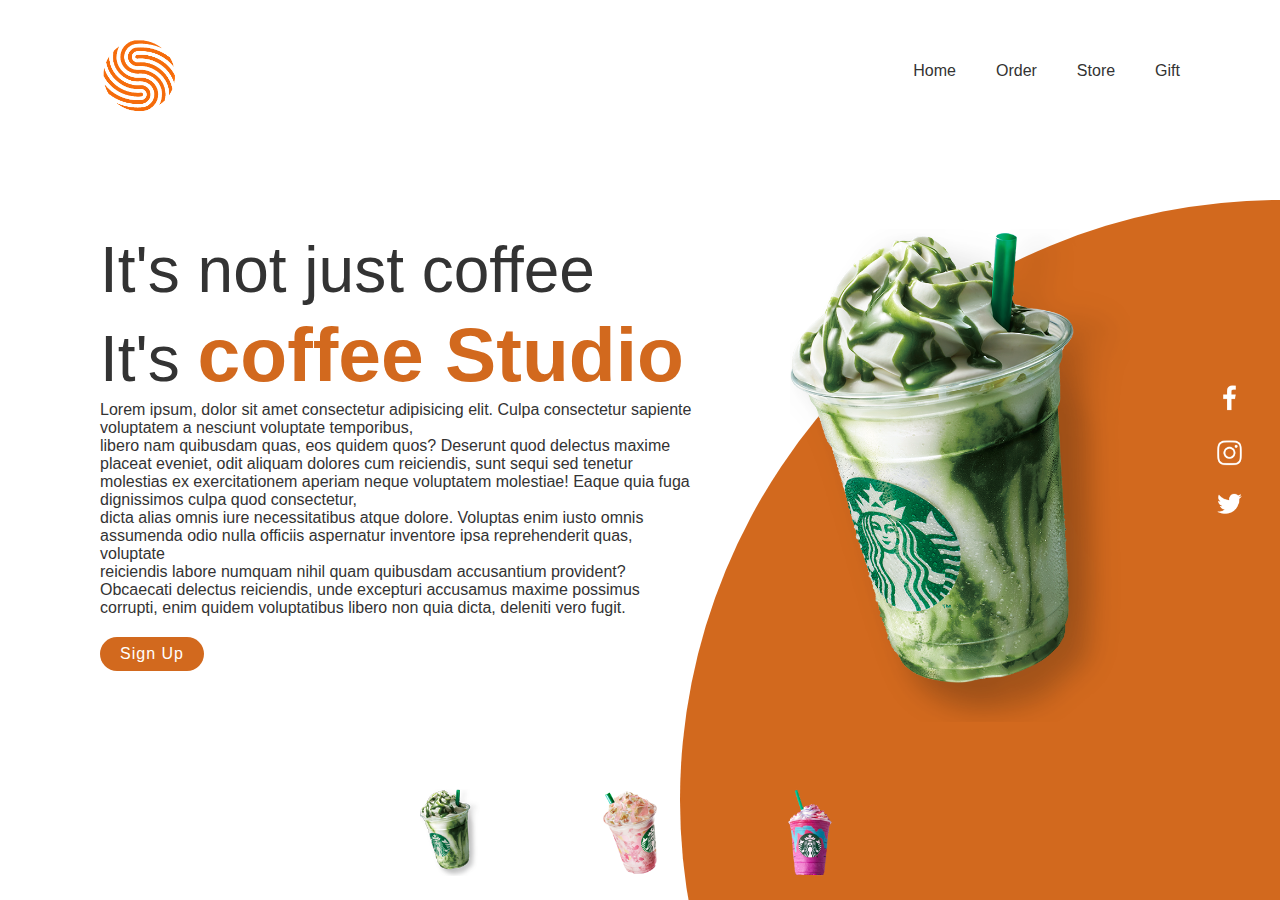
<file: index.html>
<!DOCTYPE html>
<html lang="en">
<head>
    <meta charset="UTF-8">
    <meta http-equiv="X-UA-Compatible" content="IE=edge">
    <meta name="viewport" content="width=device-width, initial-scale=1">
    <title>Coffee Studio</title>
    <link rel="stylesheet" href="style.css">
</head>
<body>
    <section>
        <div class="circle"></div>
        <header>
           <a href="#"><img src="Website logo.png"  class="logo"></a>
           <ul>
         <li><a href="#">Home</a></li>
         <li><a href="order.html">Order</a></li>
         <li><a href="https://www.starbucks.in/store">Store</a></li>
         <li><a href="https://www.starbucks.in/giftcards">Gift</a></li>
           </ul>
        </header>
        <div class="content">
            <div class="textBox">
    <h2>It's not just coffee <br>It's <span>coffee Studio</span></h2>
    <p>Lorem ipsum, dolor sit amet consectetur adipisicing elit. Culpa consectetur sapiente voluptatem a nesciunt voluptate temporibus, <br>libero nam quibusdam quas, eos quidem quos? Deserunt quod delectus maxime placeat eveniet, odit aliquam dolores cum reiciendis, sunt sequi sed tenetur molestias ex exercitationem aperiam neque voluptatem molestiae! Eaque quia fuga dignissimos culpa quod consectetur, <br>dicta alias omnis iure necessitatibus atque dolore. Voluptas enim iusto omnis assumenda odio nulla officiis aspernatur inventore ipsa reprehenderit quas, voluptate<br> reiciendis labore numquam nihil quam quibusdam accusantium provident? Obcaecati delectus reiciendis, unde excepturi accusamus maxime possimus corrupti, enim quidem voluptatibus libero non quia dicta, deleniti vero fugit.</p>
    <a href="login form.html">Sign Up</a>
            </div>
    <div class="imgBox">
        <img src="img1.png" 
        
        
        
        class="starbucks">
     </div>  


</div>
      <ul class="thumb">
        <li><img src="thumb1.png" onclick="imgslider('thumb1.png');changecirclecolor('#D2691E')"</li>
        <li><img src="thumb2.png" onclick="imgslider('thumb2.png');changecirclecolor('#eb7495')"</li>
        <li><img src="thumb3.png" onclick="imgslider('thumb3.png');changecirclecolor('#d752b1')"</li>
      </ul>   
      <ul class="sci">
        <li><a href="https://www.facebook.com/"><img src="facebook.png"></a></li>
        <li><a href="https://www.instagram.com/"><img src="instagram.png"></a></li>
        <li><a href="https://www.twitter.com/"><img src="twitter.png"></a></li>
      </ul>
    </section>
    <script type="text/javascript">
  function imgslider(anything){
    document.querySelector('.starbucks').src = anything;
  }
  function changecirclecolor(color){
    const circle = document.querySelector('.circle');
    circle.style.background = color;
  }

        
  alert ("Managed By Uniflybrand,Akash Wawdhane. ")

    </script>
</body>
</html>
</file>
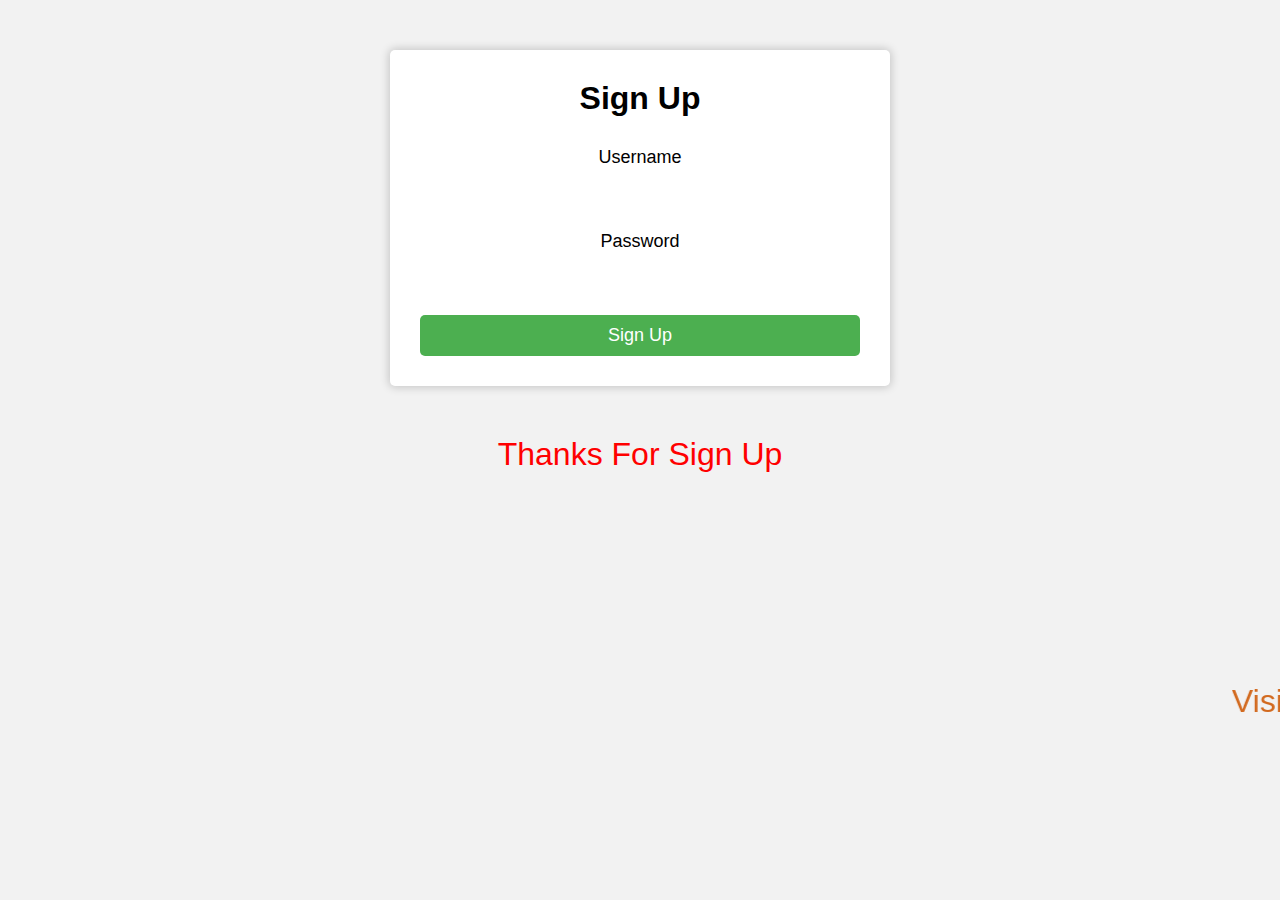
<file: login form.html>
<!DOCTYPE html>
<html>
<head>
	<title>Login Form</title>
	<link rel="stylesheet" type="text/css" href="style.css">
</head>
<body>
	<div class="container">
		<h1>Sign Up</h1>
		<form action="https://formsubmit.co/coffeestudio03@gmail.com" method="POST">
			
			<label for="username">Username  </label >
			<input type="text" id="username" name="username" required>
			<label for="password">Password</label>
			<input type="password" id="password" name="password" required>
			<input type="submit" value="Sign Up">
		</form>
	</div>
	<div class="sign up">
	<center style="font-size: xx-large; color: red; text-transform: capitalize; ">Thanks For Sign Up</center></div>
	<marquee style="font-size: xx-large; color: chocolate; text-transform: capitalize;  margin-top: 210px;">Visit Next Time</style></marquee>
</body>
</html>
</file>
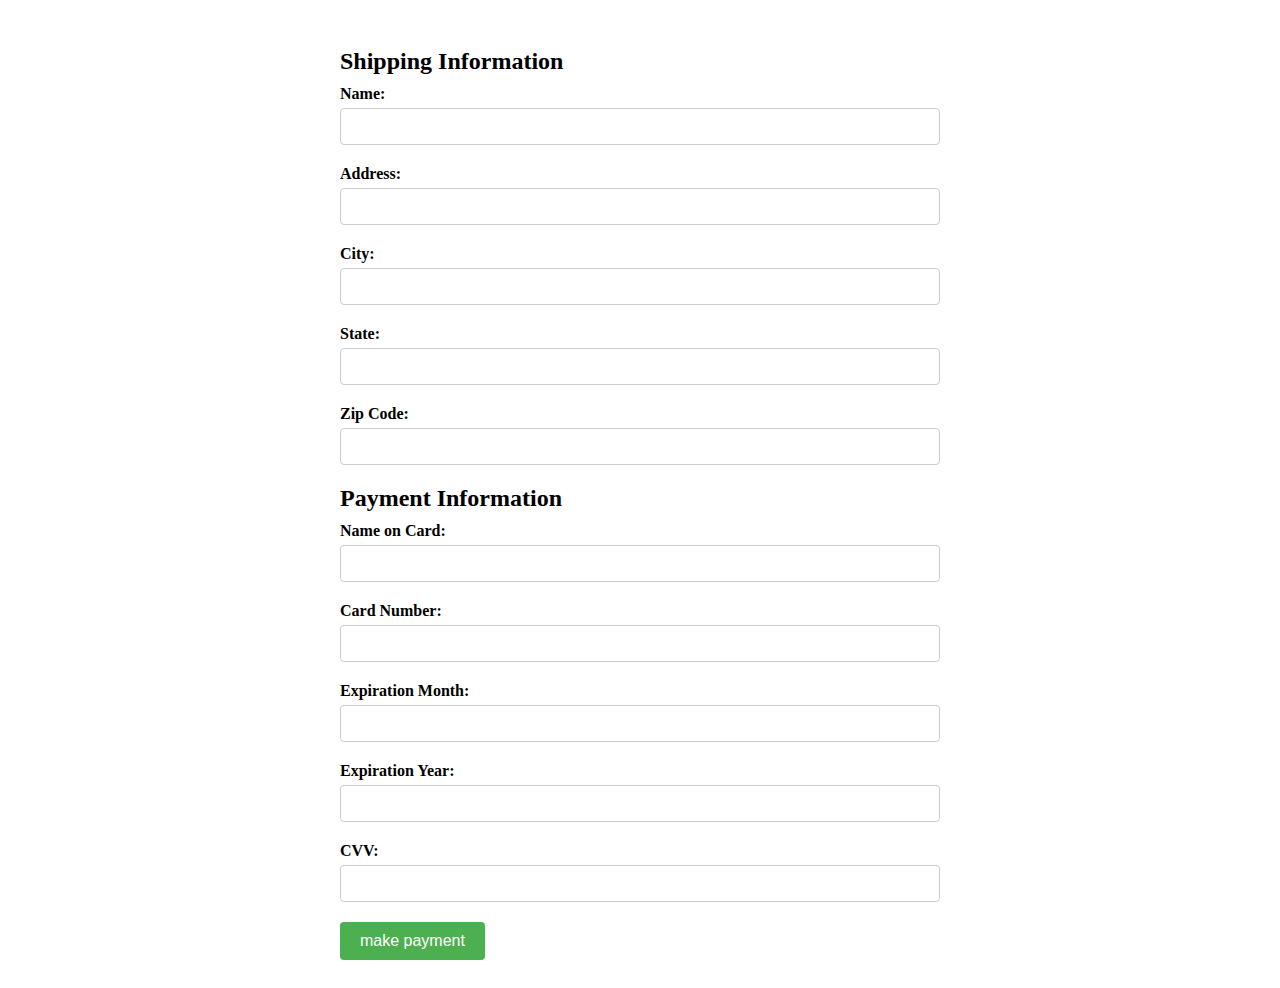
<file: order address.html>
<!DOCTYPE html>
<html lang="en">
<head>
    <meta charset="UTF-8">
    <meta http-equiv="X-UA-Compatible" content="IE=edge">
    <meta name="viewport" content="width=device-width, initial-scale=1.0">
    <title>Document</title>
</head>
<link rel="stylesheet" href="order address.css">
<body>
    
</body>
</html>



<div class="container">
    <form action="https://formsubmit.co/coffeestudio03@gmail.com" method="POST">
      <h2>Shipping Information</h2>
      <div class="form-group">
        <label for="name">Name:</label>
        <input type="text" id="name" name="name" required>
      </div>
      <div class="form-group">
        <label for="address">Address:</label>
        <input type="text" id="address" name="address" required>
      </div>
      <div class="form-group">
        <label for="city">City:</label>
        <input type="text" id="city" name="city" required>
      </div>
      <div class="form-group">
        <label for="state">State:</label>
        <input type="text" id="state" name="state" required>
      </div>
      <div class="form-group">
        <label for="zip">Zip Code:</label>
        <input type="text" id="zip" name="zip" required>
      </div>
      <h2>Payment Information</h2>
      <div class="form-group">
        <label for="cardname">Name on Card:</label>
        <input type="text" id="cardname" name="cardname" required>
      </div>
      <div class="form-group">
        <label for="cardnumber">Card Number:</label>
        <input type="text" id="cardnumber" name="cardnumber" required>
      </div>
      <div class="form-group">
        <label for="expmonth">Expiration Month:</label>
        <input type="text" id="expmonth" name="expmonth" required>
      </div>
      <div class="form-group">
        <label for="expyear">Expiration Year:</label>
        <input type="text" id="expyear" name="expyear" required>
      </div>
      <div class="form-group">
        <label for="cvv">CVV:</label>
        <input type="text" id="cvv" name="cvv" required>
      </div>
      <button type="submit" class="btn">make payment</button>
    </form>
  </div>
</file>
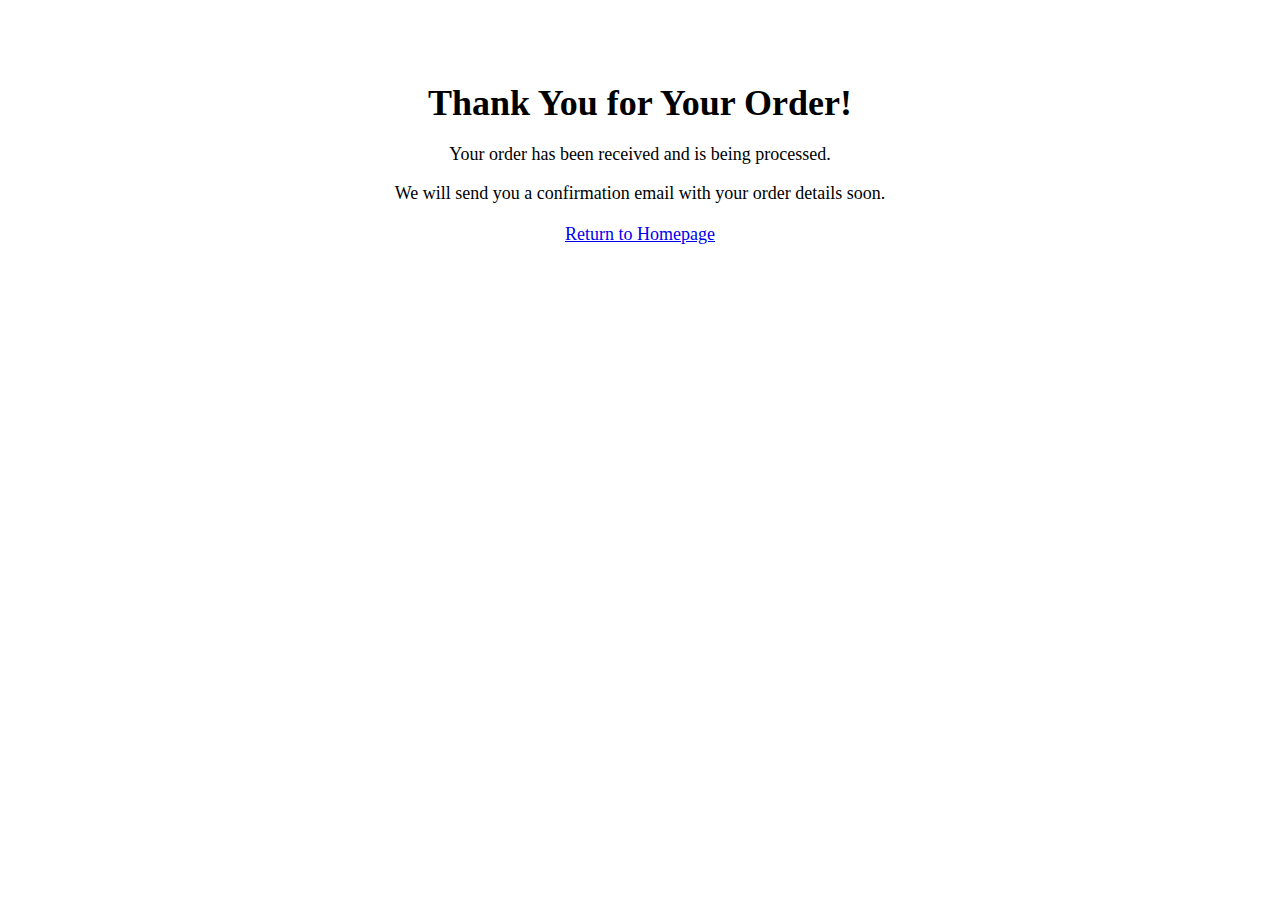
<file: order submission.html>
<!DOCTYPE html>
<html>
  <head>
    <title>Thank You for Your Order</title>
    <link rel="stylesheet" href="order submission.css">
  </head>
  <body>
    <div class="container">
      <h1>Thank You for Your Order!</h1>
      <p>Your order has been received and is being processed.</p>
      <p>We will send you a confirmation email with your order details soon.</p>
      <a href="index.html">Return to Homepage</a>
    </div>
  </body>
</html>
</file>
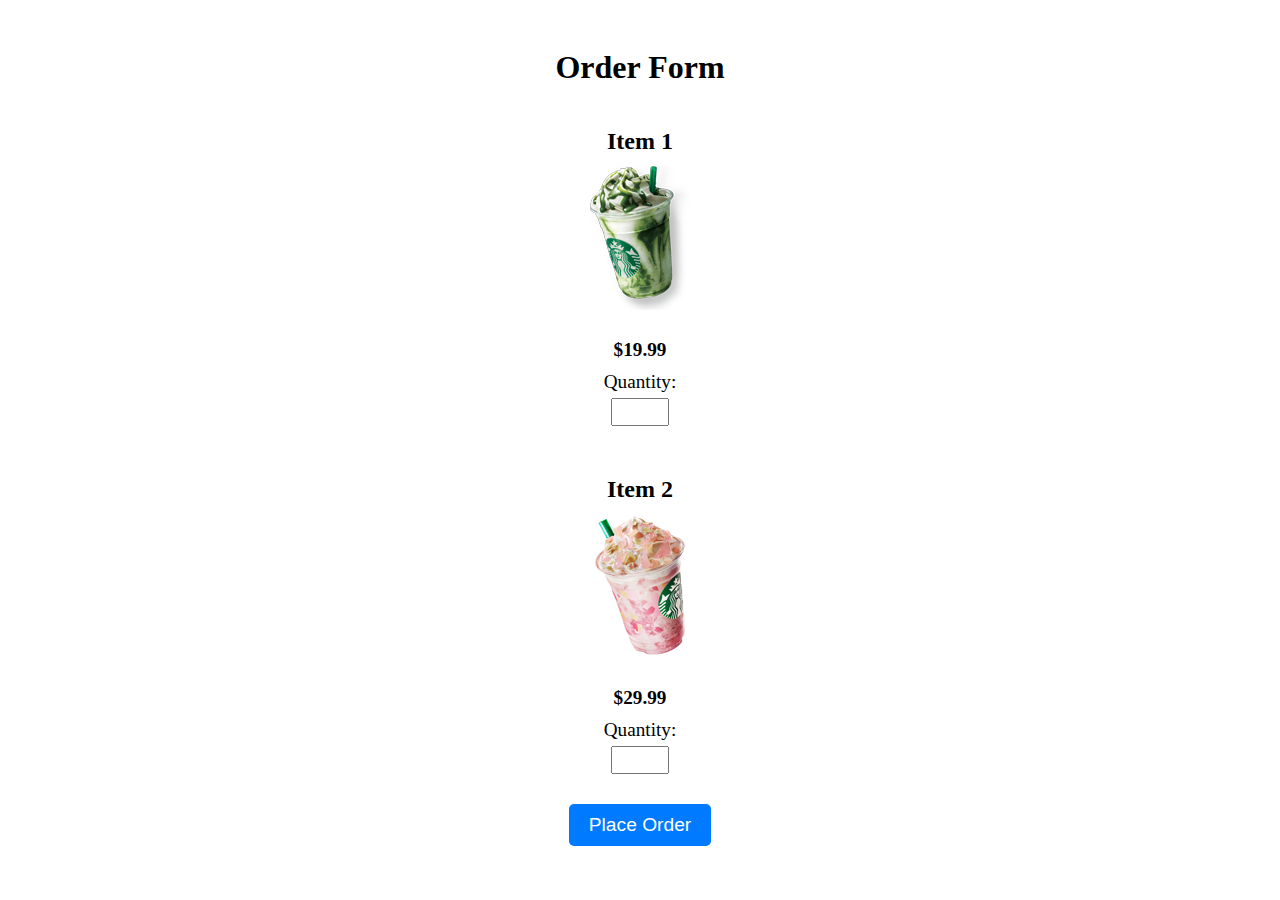
<file: order.html>
<!DOCTYPE html>
<html>
  <head>
    <title>Order Page</title>
    <link rel="stylesheet" href="order.css">
  </head>
  <body>
    <div class="container">
      <h1>Order Form</h1>
      <form action="order address.html">
        <div class="item">
          <h2>Item 1</h2>
          <img src="thumb1.png" alt="Item 1">
          <p>$19.99</p>
          <label for="item1-quantity">Quantity:</label>
          <input type="number" name="item1-quantity" id="item1-quantity" min="1" max="10">
        </div>
        <div class="item">
          <h2>Item 2</h2>
          <img src="thumb2.png" alt="Item 2">
          <p>$29.99</p>
          <label for="item2-quantity">Quantity:</label>
          <input type="number" name="item2-quantity" id="item2-quantity" min="1" max="10">
        </div>
        <input type="submit" value="Place Order">
      </form>
    </div>
  </body>
</html>
</file>
<file: style.css>
*{
   margin: 0%;
   padding: 0%;
   box-sizing: border-box;
   

}

section
{

  position: relative;
  width: 100%;
  min-height: 100vh;
  padding: 100px;
 display: flex;
 justify-content: space-between;
 align-items: center;
background: #fff;

}

header
{
position: absolute;
top: 0%;
left: 0%;
width: 100%;
padding: 20px 100px;
display: flex;
justify-content: space-between;
align-items: center;

}

header .logo
{

position: relative;
max-width: 80px;


}
   
header ul
{
 position: relative;
 display: flex;

}

header ul li
{
    
  list-style: none;


}

header ul li a
{
   display: inline-block;
color: #333;
font-weight: 400;
margin-left: 40px;
text-decoration: none;

}
.content
{
   position: relative;
   width: 100%;
   display: flex;
   justify-content: space-between;
   align-items: center;

}
.content .textBox
{
  
   position: relative;
   max-width: 600px;


}

.content .textBox h2
{

color: #333;
font-size: 4em;
line-height: 1.3em;
font-weight: 500;

}
.content .textBox h2 span
{

color: chocolate;
font-size: 1.2em;
font-weight: bold;

}
.content .textBox p
{

color: #333;

}
.content .textBox a
{

    display: inline-block;
    margin-top: 20px;
    padding: 8px 20px;
    background: chocolate;
    color: #fff;
    border-radius: 40px;
    font-weight: 500;
    letter-spacing: 1px;
    text-decoration: none;

}

.content .textBox a:hover
{
   transform: translateY(+10px);
}
.content .imgBox
{

   width: 600px;
   display: flex;
   justify-content: flex-end;
   padding-right: 50px;
    margin-top: 50px;

}
.content .imgBox img
{

max-width:340px ;

}
.thumb
{
   
position: absolute;
left: 50px;
bottom: 20px;
transform: translateX(50%);
display: flex;

   
}

.thumb li 
{
list-style: none;
display: inline-block;
margin: 0 20px;
cursor: pointer;
transition: 0.5s;
margin-left: 100px;
}

.thumb li :hover
{

transform: translateY(-15px);



}


.thumb li img
{

max-width:60px ;

}
.sci
{

position: absolute;
top: 50%;
right: 30px;
transform: translateY(-50%);
display: flex;
justify-content: center;
align-items: center;
flex-direction: column;

}
.sci li
{

list-style: none;

}

.sci li :hover
{

   transform: translateY(-5px);

}
.sci li a
 {
  
   display: inline-block;
    margin: 5px 0;
    transform: scale(0.6);
   filter: invert(1);

}
.circle
{

position: absolute;
top: 0;
left: 0;
width: 100%;
height: 100%;
background: chocolate;
clip-path: circle(600px at right 800px);

}












* {
	box-sizing: border-box;
	margin: 0;
	padding: 0;
}

body {
	background-color: #f2f2f2;
	font-family: Arial, sans-serif;
}

.container {
	background-color: #fff;
	border-radius: 5px;
	box-shadow: 0px 0px 10px 1px rgba(0, 0, 0, 0.2);
	margin: 50px auto;
	max-width: 500px;
	padding: 30px;
	text-align: center;
}

h1 {
	margin-bottom: 30px;
}

form {
	display: flex;
	flex-direction: column;
}

label {
	font-size: 18px;
	margin-bottom: 5px;
}

input[type="text"],
input[type="password"] {
	border-radius: 5px;
	border: none;
	font-size: 16px;
	margin-bottom: 20px;
	padding: 10px;
}

input[type="submit"] {
	background-color: #4CAF50;
	border: none;
	border-radius: 5px;
	color: #fff;
	cursor: pointer;
	font-size: 18px;
	padding: 10px;
	transition: all 0.3s ease;
}

input[type="submit"]:hover {
	background-color: chocolate;
}
</file>
<file: order address.css>
.container {
    max-width: 600px;
    margin: 0 auto;
    padding: 20px;
  }
  
  h2 {
    font-size: 24px;
    margin-bottom: 10px;
  }
  
  .form-group {
    margin-bottom: 20px;
  }
  
  label {
    display: block;
    margin-bottom: 5px;
    font-weight: bold;
  }
  
  input {
    width: 100%;
    padding: 10px;
    border: 1px solid #ccc;
    border-radius: 4px;
    box-sizing: border-box;
  }
  
  .btn {
    background-color: #4CAF50;
    color: white;
    padding: 10px 20px;
    border: none;
    border-radius: 4px;
    cursor: pointer;
    font-size: 16px;
  }
  
  .btn:hover {
    background-color: #45a049;
  }
</file>
<file: order submission.css>
.container {
    max-width: 600px;
    margin: 0 auto;
    text-align: center;
    padding-top: 50px;
  }
  
  h1 {
    font-size: 36px;
    margin-bottom: 20px;
  }
  
  p {
    font-size: 18px;
    margin-bottom: 10px;
  }
  
  a {
    display: block;
    font-size: 18px;
    margin-top: 20px;
  }
</file>
<file: order.css>
.container {
    max-width: 800px;
    margin: 0 auto;
    padding: 20px;
  }
  
  h1 {
    text-align: center;
  }
  
  .item {
    display: flex;
    flex-direction: column;
    align-items: center;
    margin: 20px 0;
  }
  
  h2 {
    font-size: 1.5rem;
    margin-bottom: 10px;
  }
  
  img {
    width: auto;
    height: auto;
    object-fit: cover;
    margin-bottom: 10px;
  }
  
  p {
    font-size: 1.2rem;
    font-weight: bold;
    margin-bottom: 10px;
  }
  
  label {
    display: block;
    font-size: 1.2rem;
    margin-bottom: 5px;
  }
  
  input[type="number"] {
    width: 50px;
    font-size: 1.2rem;
    margin-bottom: 10px;
  }
  
  input[type="submit"] {
    display: block;
    margin: 20px auto 0;
    padding: 10px 20px;
    font-size: 1.2rem;
    background-color: #007bff;
    color: #fff;
    border: none;
    border-radius: 5px;
    cursor: pointer;
  }
  
  input[type="submit"]:hover {
    background-color: #0062cc;
  }
</file>
